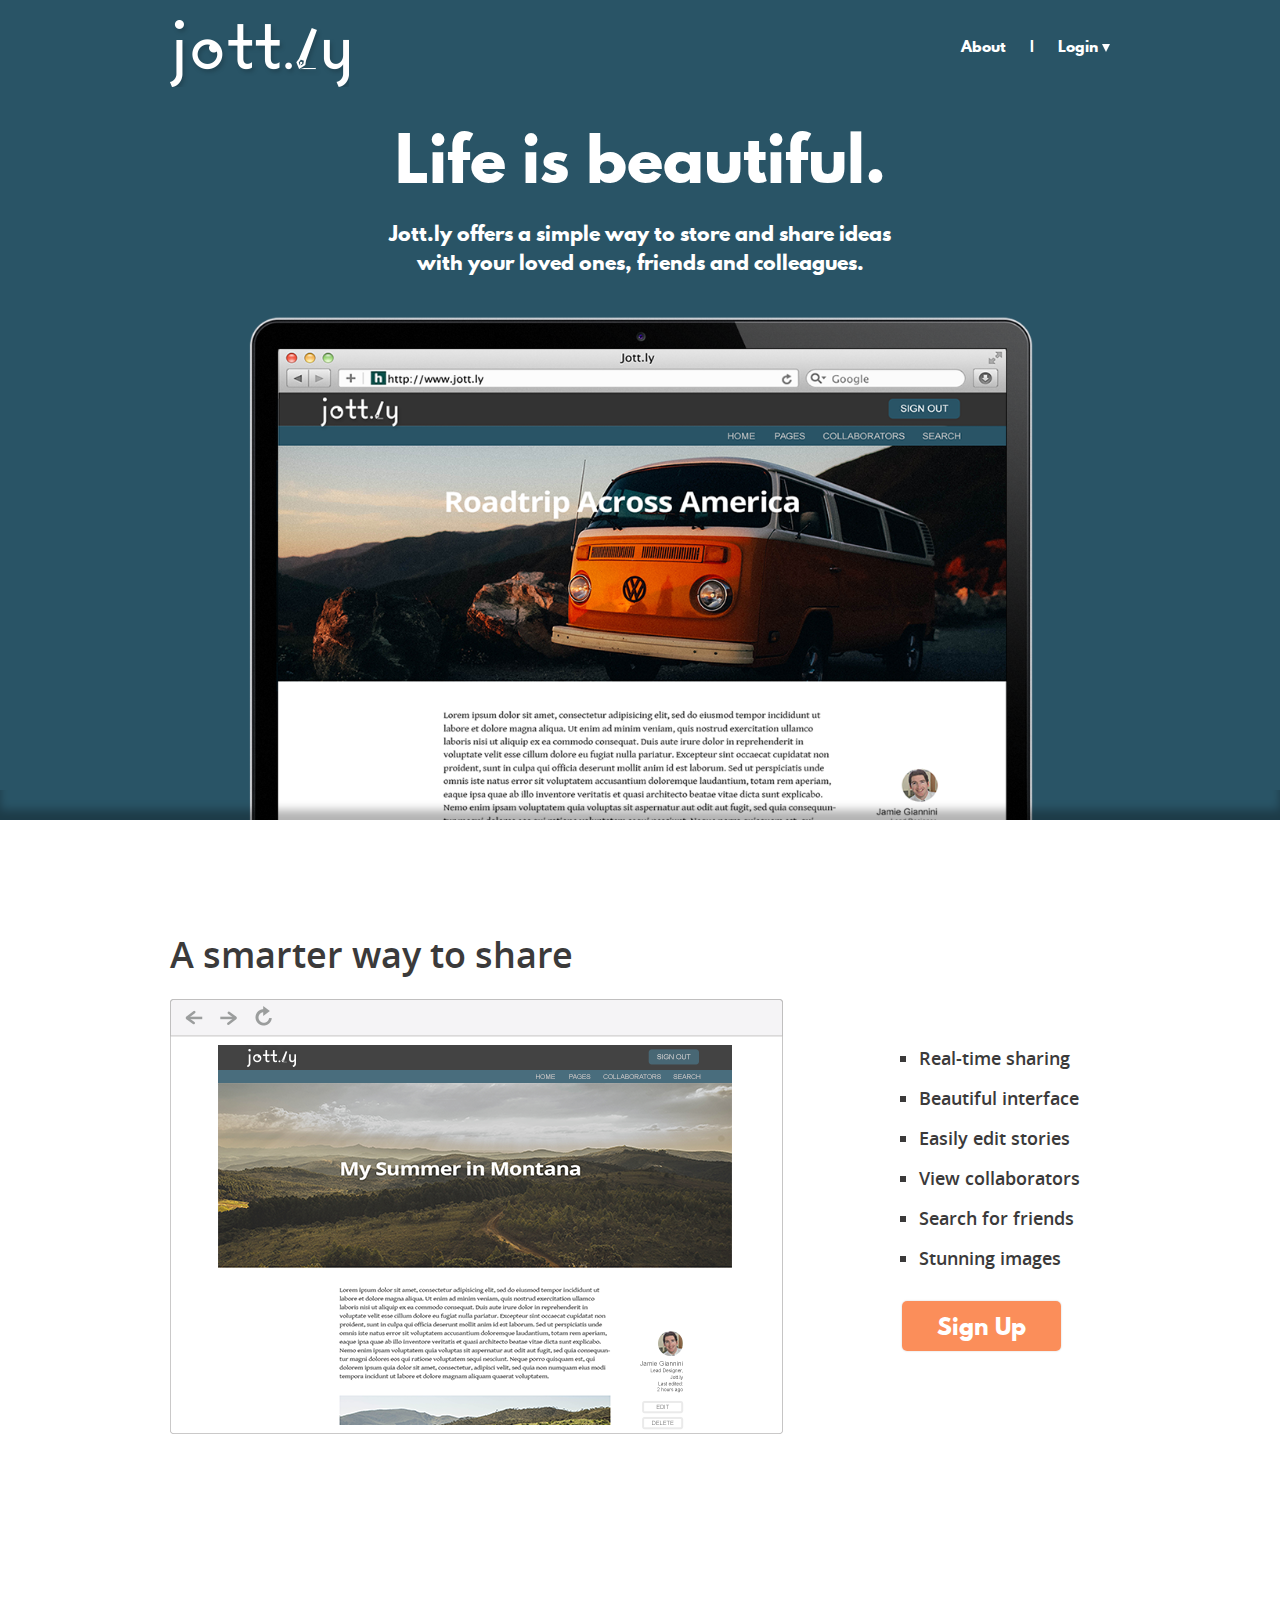
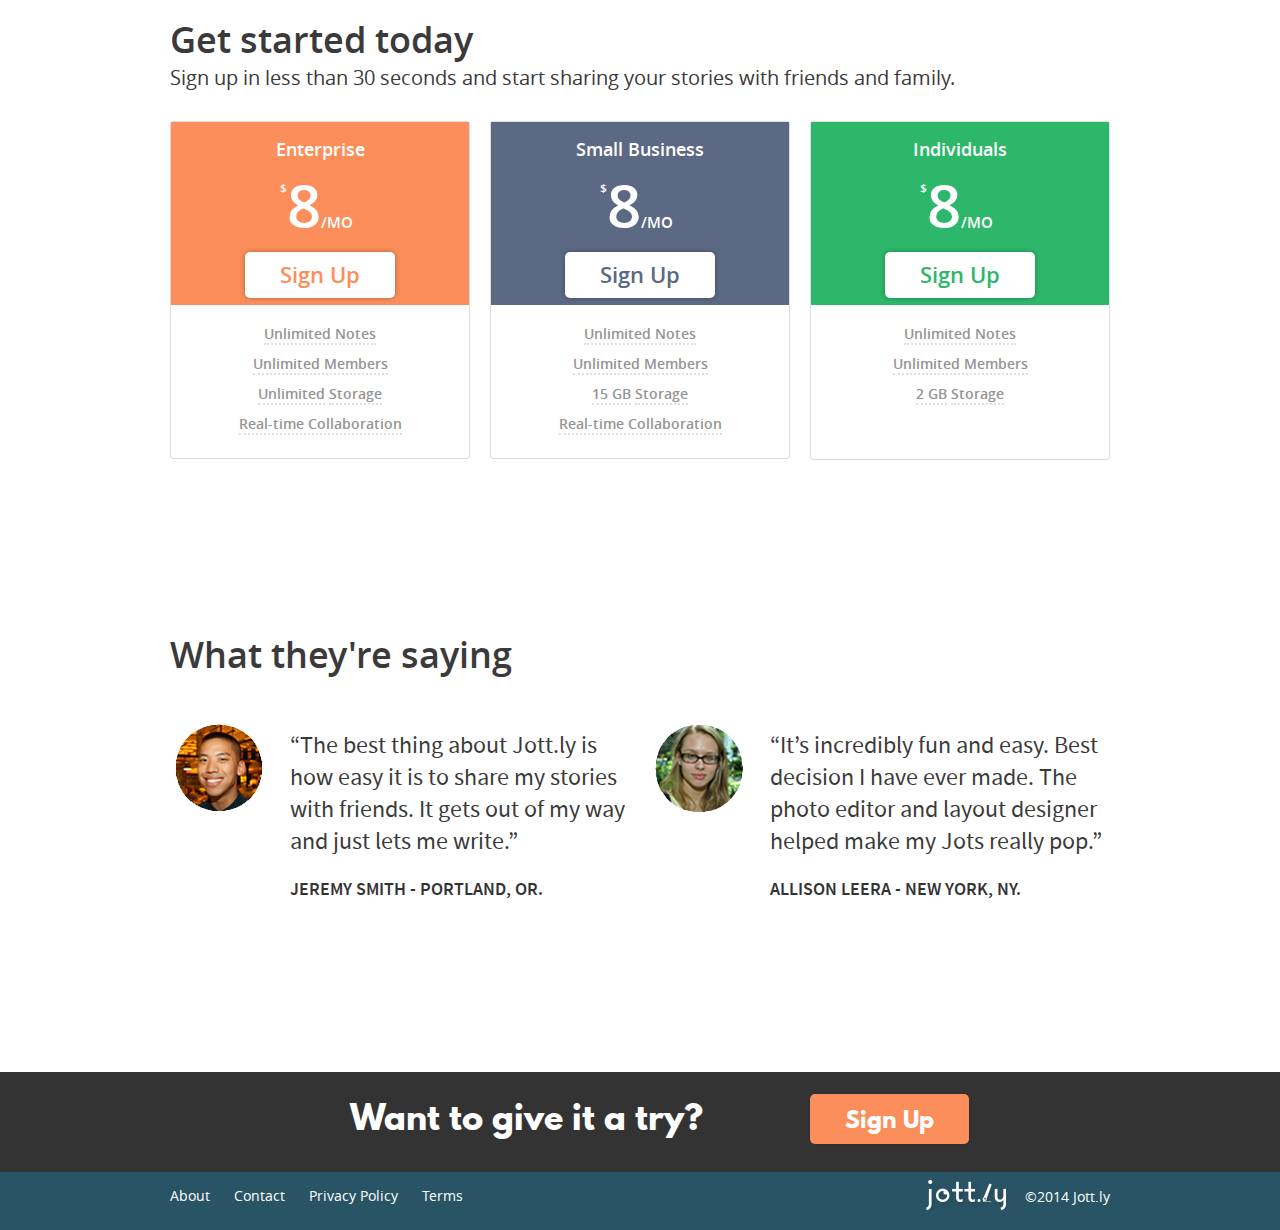
<file: index.html>
<!DOCTYPE html>
<!--[if lt IE 7 ]><html class="ie ie6" lang="en"> <![endif]-->
<!--[if IE 7 ]><html class="ie ie7" lang="en"> <![endif]-->
<!--[if IE 8 ]><html class="ie ie8" lang="en"> <![endif]-->
<!--[if (gte IE 9)|!(IE)]><!--><html lang="en"> <!--<![endif]-->
<head>

	<!-- Basic Page Needs
  ================================================== -->
	<meta charset="utf-8">
	<title>Jott.ly</title>
	<meta name="description" content="">
	<meta name="author" content="">

	<!-- Mobile Specific Metas
  ================================================== -->
	<meta name="viewport" content="width=device-width, initial-scale=1, maximum-scale=1">

	<!-- CSS
  ================================================== -->
	<link rel="stylesheet" href="stylesheets/base.css">
	<link rel="stylesheet" href="stylesheets/skeleton.css">
	<link rel="stylesheet" href="stylesheets/style.css">
	<link rel="stylesheet" href="stylesheets/layout.css">
	<link rel="stylesheet" href="stylesheets/fonts.css">


	<!--[if lt IE 9]>
		<script src="http://html5shim.googlecode.com/svn/trnk/html5.js"></script>
	<![endif]-->


	<!-- Favicons
	================================================== -->
	<link rel="shortcut icon" href="images/jottly-logo.png">
	<link rel="apple-touch-icon" href="images/apple-touch-icon.png">
	<link rel="apple-touch-icon" sizes="72x72" href="images/apple-touch-icon-72x72.png">
	<link rel="apple-touch-icon" sizes="114x114" href="images/apple-touch-icon-114x114.png">

	<script src="https://ajax.googleapis.com/ajax/libs/jquery/2.1.3/jquery.min.js"></script>

</head>
<body>
	<header role="navigation" aria-label="main-navigation">
		<div class="container header-container">
			<nav class="row main-nav">
		 		<div class="left-nav-content eight columns">
		 			<a href="/" class="logo">
		 				<img src="images/jottly-logo.png" alt="Jottly navigation image">
		 			</a>
		 		</div>
		 		<div class="right-nav-content eight columns">
		 			<ul class="navbar-links">
          	<li><a href="#">About</a></li>
          	<li class="nav-sep">|</li>
          	<li><a href="#" class="drop-down-trigger">Login
          		<img src="images/dropdown-arrow.png" alt="Login dropdown arrow" class="drop-down-arrow">
          	</a></li>
        	</ul>
		 		</div>
		 		<div class="drop-down-menu">
		 			<form>
		 				<label>Email Address</label>
		 				<input type="email" class="sign-in-input">
		 				<label>Password</label>
		 				<input type="password" class="sign-in-input">
		 			</form>
		 		</div>
		  </nav>
		  <div class="row header-text">
		  	<h1>Life is beautiful.</h1>
		    <h2>Jott.ly offers a simple way to store and share ideas<br>with your loved ones, friends and colleagues.
		    </h2>
		  </div>
		  <div class="row">
		  	<div id="header-image">
		    	<img src="images/header-macbook.png" class="max-width-image" alt="Jottly user interface image">
		  	</div>
		  </div>
		</div>
		<span class="header-shadow"></span>
	</header>
	<section class="feature-section-container container" role="region" aria-labelledby="jottly-features">
		<div class="row">
			<h1 class="sixteen columns feature-section-header" id="jottly-features">A smarter way to share
			</h1>
		</div>
		<div class="row">
			<div class="eleven columns">
				<img class="scale-with-grid" src="images/features-image.png" alt="jottly user interface">
			</div>
			<div class="five columns featured">
				<ul class="feature-list">
					<li>Real-time sharing</li>
					<li>Beautiful interface</li>
					<li>Easily edit stories</li>
					<li>View collaborators</li>
					<li>Search for friends</li>
					<li>Stunning images</li>
				</ul>
			</div>
			<div class="sign_up_button">
				<a href="#" class="button_signup color-orange">Sign Up</a>
			</div>
		</div>
	</section>

	<section class="pricing-section-container container">
		<div class="row">
			<h1 class="sixteen columns pricing-section-header">Get started today
			</h1>
			<h2 class="sixteen columns pricing-section-subheader">Sign up in less than 30 seconds and start sharing your stories with friends and family.
			</h2>
		</div>
		<div class="row">
			<div class="one-third column">
				<div class="price-box-container">
					<div class="price-box-header orange">
						<h4 class="price-type">Enterprise</h4>
						<h1 class="price">8</h1>
						<a href="#" class="white-button button-color-orange">Sign Up</a>
					</div>
					<div class="price-box-content">
						<ul>
							<li><span>Unlimited Notes</span></li>
							<li><span>Unlimited Members</span></li>
							<li><strong><span>Unlimited</span></strong> <span>Storage</span></li>
							<li><span>Real-time Collaboration</span></li>
						</ul>
					</div>
				</div>
			</div>
			<div class="one-third column">
				<div class="price-box-container">
					<div class="price-box-header blue">
						<h4 class="price-type">Small Business</h4>
						<h1 class="price">8</h1>
						<a href="#" class="white-button button-color-blue">Sign Up</a>
					</div>
					<div class="price-box-content">
						<ul>
							<li><span>Unlimited Notes</span></li>
							<li><span>Unlimited Members</span></li>
							<li><strong><span>15 GB</span></strong> <span> Storage</span></li>
							<li><span>Real-time Collaboration</span></li>
						</ul>
					</div>
				</div>
			</div>
			<div class="one-third column">
				<div class="price-box-container">
					<div class="price-box-header green">
						<h4 class="price-type">Individuals</h4>
						<h1 class="price">8</h1>
						<a href="#" class="white-button button-color-green">Sign Up</a>
					</div>
					<div class="price-box-content">
						<ul>
								<li><span>Unlimited Notes</span></li>
							<li><span>Unlimited Members</span></li>
							<li><strong><span>2 GB</span></strong> <span> Storage</span></li>
							<br>
						</ul>
					</div>
				</div>
			</div>
		</div>
	</section>

	<section class="testimonials-section-container container">
		<div class="row">
			<h1 class="sixteen columns testimonials-section-header">
				What they're saying
			</h1>
		</div>
			<div class="row">
			<div class="two columns Jeremy-pic">
				<img src="images/Jeremy_pic.png" alt="image of Jottly user named Jeremy">
			</div>
			<div class="six columns user-text">
				<p>“The best thing about Jott.ly 
				is how easy it is to share my stories
				with friends. It gets out of my way
				and just lets me write.”
				</p>
				<p class="name_city"><strong>JEREMY SMITH - PORTLAND, OR.</strong>
				</p>
			</div>
			<div class="two columns Allison-pic">
				<img src="images/Allison_pic.png" alt="image of Jottly user named Allison">
			</div>
			<div class="six columns user-text">
				<p>“It’s incredibly fun and easy. Best
				decision I have ever made. The
				photo editor and layout designer
				helped make my Jots really pop.”  
				</p>
				<p class ="name_city"><strong>ALLISON LEERA - NEW YORK, NY.</strong>
				</p>
			</div>
		</div>
	</section>

	<script src="app.js"></script>
	<footer class="site-footer">
		<div class="upper-footer-container">
			<div class="container">
				<div class="row">
					<p class="seven columns offset-by-three footer_text">Want to give it a try?</p>
					<div class="footer_button">
					<a href="#" onclick="clicked(this)" onmouseover="hoverOver(this)" onmouseout="unHover(this)"class="button_signup color-orange">Sign Up</a>
					</div>
				</div>
			</div>
		</div>
		<div class="lower-footer-container">
			<div class="container">
				<div class="row">
					<ul class="eleven columns bottom-footer-nav">
						<li><a href="#">About</a></li>
						<li><a href="#">Contact</a></li>
						<li><a href="#">Privacy Policy</a></li>
						<li><a href="#">Terms</a></li>
					</ul>
					<ul class="five columns bottom-footer-nav-img">
						<li><img class="scale-with-grid"src="images/jottly-logo-small.png" alt="Jottly logo footer"></li> 
						<li class="copyright">&copy;2014 Jott.ly</li>
					</ul>
				</div>
			</div>
		</div>
	</footer>


	<script>
	$(function(){
		$('.drop-down-trigger').on('click', function(){
			$(this).parents('.right-nav-content').siblings('.drop-down-menu').toggleClass('active');

			$(this).children('.drop-down-arrow').toggleClass('active');
		});
	})
	</script>

</body>
</html>
<!--
<script src="app.js"></script>
<div class="button"
onclick="clicked(this)"
onmouseover="hoverOver(this)"
onmouseout="unHover(this)">Click On Me</div>
-->
</file>
<file: stylesheets/base.css>
/*
* Skeleton V1.2
* Copyright 2011, Dave Gamache
* www.getskeleton.com
* Free to use under the MIT license.
* http://www.opensource.org/licenses/mit-license.php
* 6/20/2012
*/


/* Table of Content
==================================================
	#Reset & Basics
	#Basic Styles
	#Site Styles
	#Typography
	#Links
	#Lists
	#Images
	#Buttons
	#Forms
	#Misc */


/* #Reset & Basics (Inspired by E. Meyers)
================================================== */
	html, body, div, span, applet, object, iframe, h1, h2, h3, h4, h5, h6, p, blockquote, pre, a, abbr, acronym, address, big, cite, code, del, dfn, em, img, ins, kbd, q, s, samp, small, strike, strong, sub, sup, tt, var, b, u, i, center, dl, dt, dd, ol, ul, li, fieldset, form, label, legend, table, caption, tbody, tfoot, thead, tr, th, td, article, aside, canvas, details, embed, figure, figcaption, footer, header, hgroup, menu, nav, output, ruby, section, summary, time, mark, audio, video {
		margin: 0;
		padding: 0;
		border: 0;
		font-size: 100%;
		font: inherit;
		vertical-align: baseline; }
	article, aside, details, figcaption, figure, footer, header, hgroup, menu, nav, section {
		display: block; }
	body {
		line-height: 1; }
	ol, ul {
		list-style: none; }
	blockquote, q {
		quotes: none; }
	blockquote:before, blockquote:after,
	q:before, q:after {
		content: '';
		content: none; }
	table {
		border-collapse: collapse;
		border-spacing: 0; }


/* #Basic Styles
================================================== */
	body {
		background: #fff;
		font: 14px/21px "HelveticaNeue", "Helvetica Neue", Helvetica, Arial, sans-serif;
		color: #444;
		-webkit-font-smoothing: antialiased; /* Fix for webkit rendering */
		-webkit-text-size-adjust: 100%;
 }


/* #Typography
================================================== */
	h1, h2, h3, h4, h5, h6 {
		color: #181818;
		font-family: "Georgia", "Times New Roman", serif;
		font-weight: normal; }
	h1 a, h2 a, h3 a, h4 a, h5 a, h6 a { font-weight: inherit; }
	h1 { font-size: 46px; line-height: 50px; margin-bottom: 14px;}
	h2 { font-size: 35px; line-height: 40px; margin-bottom: 10px; }
	h3 { font-size: 28px; line-height: 34px; margin-bottom: 8px; }
	h4 { font-size: 21px; line-height: 30px; margin-bottom: 4px; }
	h5 { font-size: 17px; line-height: 24px; }
	h6 { font-size: 14px; line-height: 21px; }
	.subheader { color: #777; }

	p { margin: 0 0 20px 0; }
	p img { margin: 0; }
	p.lead { font-size: 21px; line-height: 27px; color: #777;  }

	em { font-style: italic; }
	strong { font-weight: bold; color: #333; }
	small { font-size: 80%; }

/*	Blockquotes  */
	blockquote, blockquote p { font-size: 17px; line-height: 24px; color: #777; font-style: italic; }
	blockquote { margin: 0 0 20px; padding: 9px 20px 0 19px; border-left: 1px solid #ddd; }
	blockquote cite { display: block; font-size: 12px; color: #555; }
	blockquote cite:before { content: "\2014 \0020"; }
	blockquote cite a, blockquote cite a:visited, blockquote cite a:visited { color: #555; }

	hr { border: solid #ddd; border-width: 1px 0 0; clear: both; margin: 10px 0 30px; height: 0; }


/* #Links
================================================== */
	a, a:visited { color: #333; text-decoration: underline; outline: 0; }
	a:hover, a:focus { color: #000; }
	p a, p a:visited { line-height: inherit; }


/* #Lists
================================================== */
	ul, ol { margin-bottom: 20px; }
	ul { list-style: none outside; }
	ol { list-style: decimal; }
	ol, ul.square, ul.circle, ul.disc { margin-left: 30px; }
	ul.square { list-style: square outside; }
	ul.circle { list-style: circle outside; }
	ul.disc { list-style: disc outside; }
	ul ul, ul ol,
	ol ol, ol ul { margin: 4px 0 5px 30px; font-size: 90%;  }
	ul ul li, ul ol li,
	ol ol li, ol ul li { margin-bottom: 6px; }
	li { line-height: 18px; margin-bottom: 12px; }
	ul.large li { line-height: 21px; }
	li p { line-height: 21px; }

/* #Images
================================================== */

	img.scale-with-grid {
		max-width: 100%;
		height: auto; }


/* #Buttons
================================================== */

	.button,
	button,
	input[type="submit"],
	input[type="reset"],
	input[type="button"] {
		background: #eee; /* Old browsers */
		background: #eee -moz-linear-gradient(top, rgba(255,255,255,.2) 0%, rgba(0,0,0,.2) 100%); /* FF3.6+ */
		background: #eee -webkit-gradient(linear, left top, left bottom, color-stop(0%,rgba(255,255,255,.2)), color-stop(100%,rgba(0,0,0,.2))); /* Chrome,Safari4+ */
		background: #eee -webkit-linear-gradient(top, rgba(255,255,255,.2) 0%,rgba(0,0,0,.2) 100%); /* Chrome10+,Safari5.1+ */
		background: #eee -o-linear-gradient(top, rgba(255,255,255,.2) 0%,rgba(0,0,0,.2) 100%); /* Opera11.10+ */
		background: #eee -ms-linear-gradient(top, rgba(255,255,255,.2) 0%,rgba(0,0,0,.2) 100%); /* IE10+ */
		background: #eee linear-gradient(top, rgba(255,255,255,.2) 0%,rgba(0,0,0,.2) 100%); /* W3C */
	  border: 1px solid #aaa;
	  border-top: 1px solid #ccc;
	  border-left: 1px solid #ccc;
	  -moz-border-radius: 3px;
	  -webkit-border-radius: 3px;
	  border-radius: 3px;
	  color: #444;
	  display: inline-block;
	  font-size: 11px;
	  font-weight: bold;
	  text-decoration: none;
	  text-shadow: 0 1px rgba(255, 255, 255, .75);
	  cursor: pointer;
	  margin-bottom: 20px;
	  line-height: normal;
	  padding: 8px 10px;
	  font-family: "HelveticaNeue", "Helvetica Neue", Helvetica, Arial, sans-serif; }

	.button:hover,
	button:hover,
	input[type="submit"]:hover,
	input[type="reset"]:hover,
	input[type="button"]:hover {
		color: #222;
		background: #ddd; /* Old browsers */
		background: #ddd -moz-linear-gradient(top, rgba(255,255,255,.3) 0%, rgba(0,0,0,.3) 100%); /* FF3.6+ */
		background: #ddd -webkit-gradient(linear, left top, left bottom, color-stop(0%,rgba(255,255,255,.3)), color-stop(100%,rgba(0,0,0,.3))); /* Chrome,Safari4+ */
		background: #ddd -webkit-linear-gradient(top, rgba(255,255,255,.3) 0%,rgba(0,0,0,.3) 100%); /* Chrome10+,Safari5.1+ */
		background: #ddd -o-linear-gradient(top, rgba(255,255,255,.3) 0%,rgba(0,0,0,.3) 100%); /* Opera11.10+ */
		background: #ddd -ms-linear-gradient(top, rgba(255,255,255,.3) 0%,rgba(0,0,0,.3) 100%); /* IE10+ */
		background: #ddd linear-gradient(top, rgba(255,255,255,.3) 0%,rgba(0,0,0,.3) 100%); /* W3C */
	  border: 1px solid #888;
	  border-top: 1px solid #aaa;
	  border-left: 1px solid #aaa; }

	.button:active,
	button:active,
	input[type="submit"]:active,
	input[type="reset"]:active,
	input[type="button"]:active {
		border: 1px solid #666;
		background: #ccc; /* Old browsers */
		background: #ccc -moz-linear-gradient(top, rgba(255,255,255,.35) 0%, rgba(10,10,10,.4) 100%); /* FF3.6+ */
		background: #ccc -webkit-gradient(linear, left top, left bottom, color-stop(0%,rgba(255,255,255,.35)), color-stop(100%,rgba(10,10,10,.4))); /* Chrome,Safari4+ */
		background: #ccc -webkit-linear-gradient(top, rgba(255,255,255,.35) 0%,rgba(10,10,10,.4) 100%); /* Chrome10+,Safari5.1+ */
		background: #ccc -o-linear-gradient(top, rgba(255,255,255,.35) 0%,rgba(10,10,10,.4) 100%); /* Opera11.10+ */
		background: #ccc -ms-linear-gradient(top, rgba(255,255,255,.35) 0%,rgba(10,10,10,.4) 100%); /* IE10+ */
		background: #ccc linear-gradient(top, rgba(255,255,255,.35) 0%,rgba(10,10,10,.4) 100%); /* W3C */ }

	.button.full-width,
	button.full-width,
	input[type="submit"].full-width,
	input[type="reset"].full-width,
	input[type="button"].full-width {
		width: 100%;
		padding-left: 0 !important;
		padding-right: 0 !important;
		text-align: center; }

	/* Fix for odd Mozilla border & padding issues */
	button::-moz-focus-inner,
	input::-moz-focus-inner {
    border: 0;
    padding: 0;
	}


/* #Forms
================================================== */

	form {
		margin-bottom: 20px; }
	fieldset {
		margin-bottom: 20px; }
	input[type="text"],
	input[type="password"],
	input[type="email"],
	textarea,
	select {
		border: 1px solid #ccc;
		padding: 6px 4px;
		outline: none;
		-moz-border-radius: 2px;
		-webkit-border-radius: 2px;
		border-radius: 2px;
		font: 13px "HelveticaNeue", "Helvetica Neue", Helvetica, Arial, sans-serif;
		color: #777;
		margin: 0;
		width: 210px;
		max-width: 100%;
		display: block;
		margin-bottom: 20px;
		background: #fff; }
	select {
		padding: 0; }
	input[type="text"]:focus,
	input[type="password"]:focus,
	input[type="email"]:focus,
	textarea:focus {
		border: 1px solid #aaa;
 		color: #444;
 		-moz-box-shadow: 0 0 3px rgba(0,0,0,.2);
		-webkit-box-shadow: 0 0 3px rgba(0,0,0,.2);
		box-shadow:  0 0 3px rgba(0,0,0,.2); }
	textarea {
		min-height: 60px; }
	label,
	legend {
		display: block;
		font-weight: bold;
		font-size: 13px;  }
	select {
		width: 220px; }
	input[type="checkbox"] {
		display: inline; }
	label span,
	legend span {
		font-weight: normal;
		font-size: 13px;
		color: #444; }

/* #Misc
================================================== */
	.remove-bottom { margin-bottom: 0 !important; }
	.half-bottom { margin-bottom: 10px !important; }
	.add-bottom { margin-bottom: 20px !important; }
</file>
<file: stylesheets/skeleton.css>
/*
* Skeleton V1.2
* Copyright 2011, Dave Gamache
* www.getskeleton.com
* Free to use under the MIT license.
* http://www.opensource.org/licenses/mit-license.php
* 6/20/2012
*/


/* Table of Contents
==================================================
    #Base 960 Grid
    #Tablet (Portrait)
    #Mobile (Portrait)
    #Mobile (Landscape)
    #Clearing */



/* #Base 960 Grid
================================================== */

    .container                                  { position: relative; width: 960px; margin: 0 auto; padding: 0; }
    .container .column,
    .container .columns                         { float: left; display: inline; margin-left: 10px; margin-right: 10px; }
    .row                                        { margin-bottom: 20px; }

    /* Nested Column Classes */
    .column.alpha, .columns.alpha               { margin-left: 0; }
    .column.omega, .columns.omega               { margin-right: 0; }

    /* Base Grid */
    .container .one.column,
    .container .one.columns                     { width: 40px;  }
    .container .two.columns                     { width: 100px; }
    .container .three.columns                   { width: 160px; }
    .container .four.columns                    { width: 220px; }
    .container .five.columns                    { width: 280px; }
    .container .six.columns                     { width: 340px; }
    .container .seven.columns                   { width: 400px; }
    .container .eight.columns                   { width: 460px; }
    .container .nine.columns                    { width: 520px; }
    .container .ten.columns                     { width: 580px; }
    .container .eleven.columns                  { width: 640px; }
    .container .twelve.columns                  { width: 700px; }
    .container .thirteen.columns                { width: 760px; }
    .container .fourteen.columns                { width: 820px; }
    .container .fifteen.columns                 { width: 880px; }
    .container .sixteen.columns                 { width: 940px; }

    .container .one-third.column                { width: 300px; }
    .container .two-thirds.column               { width: 620px; }

    /* Offsets */
    .container .offset-by-one                   { padding-left: 60px;  }
    .container .offset-by-two                   { padding-left: 120px; }
    .container .offset-by-three                 { padding-left: 180px; }
    .container .offset-by-four                  { padding-left: 240px; }
    .container .offset-by-five                  { padding-left: 300px; }
    .container .offset-by-six                   { padding-left: 360px; }
    .container .offset-by-seven                 { padding-left: 420px; }
    .container .offset-by-eight                 { padding-left: 480px; }
    .container .offset-by-nine                  { padding-left: 540px; }
    .container .offset-by-ten                   { padding-left: 600px; }
    .container .offset-by-eleven                { padding-left: 660px; }
    .container .offset-by-twelve                { padding-left: 720px; }
    .container .offset-by-thirteen              { padding-left: 780px; }
    .container .offset-by-fourteen              { padding-left: 840px; }
    .container .offset-by-fifteen               { padding-left: 900px; }



/* #Tablet (Portrait)
================================================== */

    /* Note: Design for a width of 768px */

    @media only screen and (min-width: 768px) and (max-width: 959px) {
        .container                                  { width: 768px; }
        .container .column,
        .container .columns                         { margin-left: 10px; margin-right: 10px;  }
        .column.alpha, .columns.alpha               { margin-left: 0; margin-right: 10px; }
        .column.omega, .columns.omega               { margin-right: 0; margin-left: 10px; }
        .alpha.omega                                { margin-left: 0; margin-right: 0; }

        .container .one.column,
        .container .one.columns                     { width: 28px; }
        .container .two.columns                     { width: 76px; }
        .container .three.columns                   { width: 124px; }
        .container .four.columns                    { width: 172px; }
        .container .five.columns                    { width: 220px; }
        .container .six.columns                     { width: 268px; }
        .container .seven.columns                   { width: 316px; }
        .container .eight.columns                   { width: 364px; }
        .container .nine.columns                    { width: 412px; }
        .container .ten.columns                     { width: 460px; }
        .container .eleven.columns                  { width: 508px; }
        .container .twelve.columns                  { width: 556px; }
        .container .thirteen.columns                { width: 604px; }
        .container .fourteen.columns                { width: 652px; }
        .container .fifteen.columns                 { width: 700px; }
        .container .sixteen.columns                 { width: 748px; }

        .container .one-third.column                { width: 236px; }
        .container .two-thirds.column               { width: 492px; }

        /* Offsets */
        .container .offset-by-one                   { padding-left: 48px; }
        .container .offset-by-two                   { padding-left: 96px; }
        .container .offset-by-three                 { padding-left: 144px; }
        .container .offset-by-four                  { padding-left: 192px; }
        .container .offset-by-five                  { padding-left: 240px; }
        .container .offset-by-six                   { padding-left: 288px; }
        .container .offset-by-seven                 { padding-left: 336px; }
        .container .offset-by-eight                 { padding-left: 384px; }
        .container .offset-by-nine                  { padding-left: 432px; }
        .container .offset-by-ten                   { padding-left: 480px; }
        .container .offset-by-eleven                { padding-left: 528px; }
        .container .offset-by-twelve                { padding-left: 576px; }
        .container .offset-by-thirteen              { padding-left: 624px; }
        .container .offset-by-fourteen              { padding-left: 672px; }
        .container .offset-by-fifteen               { padding-left: 720px; }
    }


/*  #Mobile (Portrait)
================================================== */

    /* Note: Design for a width of 320px */

    @media only screen and (max-width: 767px) {
        .container { width: 300px; }
        .container .columns,
        .container .column { margin: 0; }

        .container .one.column,
        .container .one.columns,
        .container .two.columns,
        .container .three.columns,
        .container .four.columns,
        .container .five.columns,
        .container .six.columns,
        .container .seven.columns,
        .container .eight.columns,
        .container .nine.columns,
        .container .ten.columns,
        .container .eleven.columns,
        .container .twelve.columns,
        .container .thirteen.columns,
        .container .fourteen.columns,
        .container .fifteen.columns,
        .container .sixteen.columns,
        .container .one-third.column,
        .container .two-thirds.column  { width: 300px; }

        /* Offsets */
        .container .offset-by-one,
        .container .offset-by-two,
        .container .offset-by-three,
        .container .offset-by-four,
        .container .offset-by-five,
        .container .offset-by-six,
        .container .offset-by-seven,
        .container .offset-by-eight,
        .container .offset-by-nine,
        .container .offset-by-ten,
        .container .offset-by-eleven,
        .container .offset-by-twelve,
        .container .offset-by-thirteen,
        .container .offset-by-fourteen,
        .container .offset-by-fifteen { padding-left: 0; }

    }


/* #Mobile (Landscape)
================================================== */

    /* Note: Design for a width of 480px */

    @media only screen and (min-width: 480px) and (max-width: 767px) {
        .container { width: 420px; }
        .container .columns,
        .container .column { margin: 0; }

        .container .one.column,
        .container .one.columns,
        .container .two.columns,
        .container .three.columns,
        .container .four.columns,
        .container .five.columns,
        .container .six.columns,
        .container .seven.columns,
        .container .eight.columns,
        .container .nine.columns,
        .container .ten.columns,
        .container .eleven.columns,
        .container .twelve.columns,
        .container .thirteen.columns,
        .container .fourteen.columns,
        .container .fifteen.columns,
        .container .sixteen.columns,
        .container .one-third.column,
        .container .two-thirds.column { width: 420px; }
    }


/* #Clearing
================================================== */

    /* Self Clearing Goodness */
    .container:after { content: "\0020"; display: block; height: 0; clear: both; visibility: hidden; }

    /* Use clearfix class on parent to clear nested columns,
    or wrap each row of columns in a <div class="row"> */
    .clearfix:before,
    .clearfix:after,
    .row:before,
    .row:after {
      content: '\0020';
      display: block;
      overflow: hidden;
      visibility: hidden;
      width: 0;
      height: 0; }
    .row:after,
    .clearfix:after {
      clear: both; }
    .row,
    .clearfix {
      zoom: 1; }

    /* You can also use a <br class="clear" /> to clear columns */
    .clear {
      clear: both;
      display: block;
      overflow: hidden;
      visibility: hidden;
      width: 0;
      height: 0;
    }
</file>
<file: stylesheets/style.css>
/* Jottly Styles
    
  Purpose: 
  Author:  Jamie
  Version: 1.0.0

  View Colors:
    Dark-Grey:       #333333;
    Light-Grey:      #959595;
    Background-blue: #295466;
    White:           #ffffff;
    Medium-Grey:     #3b3a3a;
    Footer-Blue:     #333333;
    

  Fonts:
    font-family: 'source_sans_prosemibold', 'open_sansregular','league_spartanregular','open_sanssemibold','source_sans_proregular', Helvetica, sans-serif;

  Index:
    1. Global
    2. Header
    3. Feature Section
    4. Price Section
    5. Testimonial Section
    6. Footer Section
*/

/*----------------------------------------------------
1. Global 
----------------------------------------------------*/

html, body{
  color: #333333;
  font-family: 'open_sansregular';
  line-height: normal;
}

h1, h2, h3, h4, h5, h6{
  font-family:'source_sans_prosemibold' Helvetica, Arial, sans-serif;
  line-height: normal;
}

h1{ font-size: 60px; }
h2{ font-size: 42px; }
h3{ font-size: 34px; }
h4{ font-size: 28px; }
h5{ font-size: 18px; }
h6{ font-size: 12px; }

a{
  color: #959595;
  text-decoration: none;
}

a:hover{
  opacity: 0.7;
}


.max-width-image{
  width: 100%;
}

/*--------------------------------------------------
2. Header 
----------------------------------------------------*/

header {
  background-color: #295466;
  height: 780px;
  overflow: hidden;
  padding: 20px 0;
  position: relative;
  font-family:'league_spartanregular';
}

@media only screen and (max-width: 479px) {
  header{
    height: 665px;
  }
}

@media only screen and (min-width: 480px) and (max-width: 959px) {  
  header{
    height: 600px;
  }
}


.header-shadow{
  bottom: 0;
  -webkit-box-shadow: inset 0 -10px 10px rgba(0, 0, 0, 0.3); 
  -moz-box-shadow:    inset 0 -10px 10px rgba(0, 0, 0, 0.3); 
  -o-box-shadow:      inset 0 -10px 10px rgba(0, 0, 0, 0.3); 
  box-shadow:         inset 0 -10px 10px rgba(0, 0, 0, 0.3);  
  display: block;
  height: 30px;
  position: absolute;
  width: 100%;
}

.main-nav{
  position: relative;
}

.main-nav .navbar-links{
  float: right;
  margin-top: 15px;
}

@media only screen and (max-width: 479px) {
  .main-nav .navbar-links{
    float: none;
    text-align: center;
  }
}

.main-nav .navbar-links li{
  display: inline;
  margin-right: 20px;
  color:#ffffff;
}

@media only screen and (max-width: 479px) {
  .main-nav .navbar-links li{
    display: block;
    text-align: center;
    margin-right: 0px;
  }
}

.main-nav .navbar-links li a{
  color: #ffffff;
}

.main-nav .navbar-links li:last-child{
  margin-right: 0;
}

.header-text{
  text-align: center;
}

.header-text h1 {
  font-family:'league_spartanregular';
  color: #ffffff;
  /*cursor: pointer;*/
}

header h2 {
  color:#ffffff;
  font-family:'league_spartanregular', Helvetica, Arial, sans-serif;
  font-size: 19px;
  margin-bottom: 20px;
  line-height:29px;
}


/*--------------------------------------------------
3. Feature Section 
----------------------------------------------------*/
.feature-section-header {
  margin-top: 110px;
  font-family:'open_sanssemibold',Helvetica, Arial, sans-serif;
  color:#3b3a3a;
  font-size: 36px;
  margin-bottom: 0px;
}

.feature-list {
  list-style-type: square;
  float:right;
  margin-right:30px;
  padding-top: 50px;
  font-family:'open_sanssemibold',Helvetica, Arial, sans-serif;
  font-size: 18px;
  color:#3b3a3a;
}
.feature-list li {
  margin-bottom: 22px;
}

.sign_up_button {
  
  float:right;
  margin-right: 59px;
}
.button_signup.color-orange {
  background-color: #fb8e5a;
  border-radius: 5px;
  -webkit-box-shadow: 0 0 2px rgba(0,0,0,0.2);
  -moz-box-shadow: 0 0 2px rgba(0,0,0,0.2);
  -o-box-shadow: 0 0 2px rgba(0,0,0,0.2);
  box-shadow: 0 0 2px rgba(0,0,0,0.2);
  font-family: 'league_spartanregular', Helvetica, sans-serif;
  font-size: 22px;
  padding: 8px 35px;
  color:#ffffff;
}
 

  .button_signup:hover{
  opacity: 0.9;
}

/*----------------------------------------------------
4. Pricing Section 
----------------------------------------------------*/

.pricing-section-header{
  font-family:'open_sanssemibold',Helvetica, Arial, sans-serif;
  color:#3b3a3a;
  font-size: 36px;
  margin-bottom: 0px;
  margin-top:157px;
}

.pricing-section-subheader{
   font-family:'open_sansregular',Helvetica, Arial, sans-serif;
  color:#3b3a3a;
  font-size: 20px;
  margin-top:0px;
  float:left;
}

.price-box-container{
  border: 1px solid #DDDDDD;
  border-radius: 3px;
}

.price-box-header{
  text-align: center;
  padding: 15px;
}

.price-box-header.orange{
  background-color: #fb8e5a;
}

.price-box-header.blue{
  background-color: #5c6984;
}

.price-box-header.green{
  background-color: #2cb76b;
}

.price-type{
  color: #FFFFFF;
  font-family: 'open_sanssemibold', Helvetica, sans-serif;
  font-size: 18px;
}

.price{
  color: #FFFFFF;
  font-family: 'open_sanssemibold', Helvetica, sans-serif;
  position: relative;
}

.price:before{
  content: "$";
  color: #FFFFFF;
  font-size: 12px;
  left: 35%;
  position: absolute;
  top: 15px;
}

.price:after{
  content: "/MO";
  color: #FFFFFF;
  font-size: 15px;
}

.white-button{
  background-color: #FFFFFF;
  border-radius: 5px;
  -webkit-box-shadow: 0 0 5px rgba(0,0,0,0.3);
  -moz-box-shadow: 0 0 5px rgba(0,0,0,0.3);
  -o-box-shadow: 0 0 5px rgba(0,0,0,0.3);
  box-shadow: 0 0 5px rgba(0,0,0,0.3);
  font-family: 'open_sanssemibold', Helvetica, sans-serif;
  font-size: 22px;
  padding: 8px 35px;
  text-align: center;
}

.white-button.button-color-orange{
  color: #fb8e5a;
}

.white-button.button-color-blue{
  color: #5c6984;
}

.white-button.button-color-green{
  color: #2cb76b;
}

.price-box-content{
  padding-top: 20px;
  padding-bottom: 5px;
  text-align: center;
  font-family:'open_sanssemibold',Helvetica, Arial, sans-serif;
  color:#949494;
}

.price-box-content ul li span{
  border-bottom: 2px dotted rgba(148,148,148,0.3);
  color:#949494;
}

.price-box-content li:last-child{
  padding-bottom: 0px;
  margin-bottom: 0;
} 



/*----------------------------------------------------
5. Testimonial Section 
----------------------------------------------------*/

.testimonials-section-header{
   font-family:'open_sanssemibold',Helvetica, Arial, sans-serif;
  color:#3b3a3a;
  font-size: 36px;
  margin-bottom: 0px;
  margin-top:150px;
  float:left;
}

.testimonials-section-container{
  margin-bottom: 130px;
}

.Jeremy-pic{
  padding-top: 20px;
}

.user-text{
  font-family:'source_sans_proregular',Helvetica, Arial, sans-serif;
  color:#3b3a3a;
  font-size: 24px;
  margin-top: 31px;
}
.name_city{
  font-family:'source_sans_prosemibold',Helvetica, Arial, sans-serif;
  color:#3b3a3a;
  font-size: 18px;
}

.Allison-pic{
  padding-top:20px;
}

/*----------------------------------------------------
6. Footer Section 
----------------------------------------------------*/

.upper-footer-container .row, .lower-footer-container .row{
  margin-bottom: 0;
}

.upper-footer-container{
  background-color: #333333;

}

.lower-footer-container{
  margin-top: 0px;
  background-color: #295466;
}

.bottom-footer-nav{
  padding-bottom: 25px;
  font-family:'open_sansregular',Helvetica, Arial, sans-serif;
  color:#ffffff;
  margin-bottom: 0px;
  padding-top: 14px;
}

.bottom-footer-nav li{
  display:inline;
  margin-right: 20px;
  color:#ffffff;
}

.bottom-footer-nav li a{
  color:#ffffff;
}



.footer_text{
  padding-top: 20px;
  padding-bottom: 10px;
  padding-right: 50px;
     font-family:'league_spartanregular',Helvetica, Arial, sans-serif;
  color:#ffffff;
  font-size: 32px;
}

.footer_button{
  margin-top: 30px;
  border-style: solid;
  border-color: #ffffff;
}

.bottom-footer-nav-img li{
  display: inline;
}

.bottom-footer-nav-img img {
  position: relative;
  top:8px;
  left:96px;
}

.bottom-footer-nav-img li:last-child {
  color:#ffffff;
  margin-right: 0px;
  text-align: right;
  padding-left: 111px;
}


.button {
  font-family:sans-serif;
}


/* Drop Down Menu */

.drop-down-menu{
  background-color: #FFFFFF;
  clear: both;
  display: none;
  padding: 20px 20px 10px;
  position: absolute;
  right: 10px;
  top: 40px;
  width: 200px;
}

.drop-down-menu.active{
  display: block;
}

.drop-down-arrow.active{
  transform: rotate(180deg);
}
</file>
<file: stylesheets/layout.css>
/*
* Skeleton V1.2
* Copyright 2011, Dave Gamache
* www.getskeleton.com
* Free to use under the MIT license.
* http://www.opensource.org/licenses/mit-license.php
* 6/20/2012
*/

/* Table of Content
==================================================
	#Site Styles
	#Page Styles
	#Media Queries
	#Font-Face */

/* #Site Styles
================================================== */

/* #Page Styles
================================================== */

/* #Media Queries
================================================== */

	/* Smaller than standard 960 (devices and browsers) */
	@media only screen and (max-width: 959px) {}

	/* Tablet Portrait size to standard 960 (devices and browsers) */
	@media only screen and (min-width: 768px) and (max-width: 959px) {}

	/* All Mobile Sizes (devices and browser) */
	@media only screen and (max-width: 767px) {}

	/* Mobile Landscape Size to Tablet Portrait (devices and browsers) */
	@media only screen and (min-width: 480px) and (max-width: 767px) {

.logo{
    display:block;
    text-align: center;
}

/*.main-nav .navbar-links{
  float: none;
}*/

.nav-sep{
    visibility: hidden;
}

.navbar-links{
text-align: center;
padding-right: 134px;

}

.header-text br{
    display:none;
}

.feature-section-header{
    padding-top: 25px;
}

.price-box-content{
    border-bottom: 30px;
}

.featured li{
    padding-right:70px;
}

.sign_up_button{
    padding-right: 65px;
    margin-bottom: 35px;
}

.site-footer{
    text-align:center;
}

.upper-footer-container{
  padding-bottom: 20px;
}

.footer_button{
  padding-top: 20px;
}
    

.scale-with-grid{
    padding-right: 75px;
    text-align: center;
}

.bottom-footer-nav-img img{
    left:35px;
}

.bottom-footer-nav-img li:last-child{
    padding-left:0px;
    padding-right:29px;
}


    }

	/* Mobile Portrait Size to Mobile Landscape Size (devices and browsers) */
	@media only screen and (max-width: 479px) {

.logo{
    display:block;
    text-align: center;
}

/*.main-nav .navbar-links{
  float: none;
}*/


.main-nav .navbar-links li{
  display: block;
  text-align: center;
  margin-right: 0px;
}

.nav-sep{
    visibility: hidden;
}

.feature-section-header{
    padding-top: 25px;
}

.price-box-content{
    border-bottom: 30px;
}

.site-footer{
    text-align:center;
}

.upper-footer-container{
  padding-bottom: 20px;
}


.footer_button{
  padding-top: 20px;
}

.bottom-footer-nav{
    padding-bottom: 0px;
}


.bottom-footer-nav-img img{
    left:10px;
}

.bottom-footer-nav-img li:last-child{
    padding-left:30px;
   
}
    }


/* #Font-Face
================================================== */
/* 	This is the proper syntax for an @font-face file
		Just create a "fonts" folder at the root,
		copy your FontName into code below and remove
		comment brackets */

@font-face {
	    font-family: 'source_sans_prosemibold';
	    src: url('../fonts/source_sans_prosemibold.eot');
	    src: url('../fonts/source_sans_prosemibold.eot?iefix') format('eot'),
	         url('../fonts/source_sans_prosemibold.woff') format('woff'),
	         url('../fonts/source_sans_prosemibold.ttf') format('truetype'),
	         url('../fonts/source_sans_prosemibold.svg#webfontZam02nTh') format('svg');
	    font-weight: normal;
	    font-style: normal; 
	  				}

@font-face {
    font-family: 'open_sansregular';
    src: url('../fonts/opensans-regular-webfont.eot');
    src: url('../fonts/opensans-regular-webfont.eot?#iefix') format('embedded-opentype'),
         url('../fonts/opensans-regular-webfont.woff2') format('woff2'),
         url('../fonts/opensans-regular-webfont.woff') format('woff'),
         url('../fonts/opensans-regular-webfont.ttf') format('truetype'),
         url('../fonts/opensans-regular-webfont.svg#open_sansregular') format('svg');
    font-weight: normal;
    font-style: normal;

}

@font-face {
    font-family: 'league_spartanregular';
    src: url('../fonts/leaguespartan-bold-webfont.eot');
    src: url('../fonts/leaguespartan-bold-webfont.eot?#iefix') format('embedded-opentype'),
         url('../fonts/leaguespartan-bold-webfont.woff2') format('woff2'),
         url('../fonts/leaguespartan-bold-webfont.woff') format('woff'),
         url('../fonts/leaguespartan-bold-webfont.ttf') format('truetype'),
         url('../fonts/leaguespartan-bold-webfont.svg#league_spartanregular') format('svg');
    font-weight: normal;
    font-style: normal;

}

@font-face {
    font-family: 'open_sanssemibold';
    src: url('../fonts/opensans-semibold-webfont.eot');
    src: url('../fonts/opensans-semibold-webfont.eot?#iefix') format('embedded-opentype'),
         url('../fonts/opensans-semibold-webfont.woff2') format('woff2'),
         url('../fonts/opensans-semibold-webfont.woff') format('woff'),
         url('../fonts/opensans-semibold-webfont.ttf') format('truetype'),
         url('../fonts/opensans-semibold-webfont.svg#open_sanssemibold') format('svg');
    font-weight: normal;
    font-style: normal;

}

@font-face {
    font-family: 'source_sans_proregular';
    src: url('../fonts/sourcesanspro-regular-webfont.eot');
    src: url('../fonts/sourcesanspro-regular-webfont.eot?#iefix') format('embedded-opentype'),
         url('../fonts/sourcesanspro-regular-webfont.woff2') format('woff2'),
         url('../fonts/sourcesanspro-regular-webfont.woff') format('woff'),
         url('../fonts/sourcesanspro-regular-webfont.ttf') format('truetype'),
         url('../fonts/sourcesanspro-regular-webfont.svg#source_sans_proregular') format('svg');
    font-weight: normal;
    font-style: normal;

}
</file>
<file: stylesheets/fonts.css>
/* Generated by Font Squirrel (http://www.fontsquirrel.com) on November 27, 2014 */



@font-face {
    font-family: 'league_spartanregular';
    src: url('../fonts/leaguespartan-bold-webfont.eot');
    src: url('../fonts/leaguespartan-bold-webfont.eot?#iefix') format('embedded-opentype'),
         url('../fonts/leaguespartan-bold-webfont.woff2') format('woff2'),
         url('../fonts/leaguespartan-bold-webfont.woff') format('woff'),
         url('../fonts/leaguespartan-bold-webfont.ttf') format('truetype'),
         url('../fonts/leaguespartan-bold-webfont.svg#league_spartanregular') format('svg');
    font-weight: normal;
    font-style: normal;

}




@font-face {
    font-family: 'open_sansregular';
    src: url('../fonts/opensans-regular-webfont.eot');
    src: url('../fonts/opensans-regular-webfont.eot?#iefix') format('embedded-opentype'),
         url('../fonts/opensans-regular-webfont.woff2') format('woff2'),
         url('../fonts/opensans-regular-webfont.woff') format('woff'),
         url('../fonts/opensans-regular-webfont.ttf') format('truetype'),
         url('../fonts/opensans-regular-webfont.svg#open_sansregular') format('svg');
    font-weight: normal;
    font-style: normal;

}




@font-face {
    font-family: 'source_sans_prosemibold';
    src: url('../fonts/sourcesanspro-semibold-webfont.eot');
    src: url('../fonts/sourcesanspro-semibold-webfont.eot?#iefix') format('embedded-opentype'),
         url('../fonts/sourcesanspro-semibold-webfont.woff2') format('woff2'),
         url('../fonts/sourcesanspro-semibold-webfont.woff') format('woff'),
         url('../fonts/sourcesanspro-semibold-webfont.ttf') format('truetype'),
         url('../fonts/sourcesanspro-semibold-webfont.svg#source_sans_prosemibold') format('svg');
    font-weight: normal;
    font-style: normal;

}




@font-face {
    font-family: 'source_sans_proregular';
    src: url('../fonts/sourcesanspro-regular-webfont.eot');
    src: url('../fonts/sourcesanspro-regular-webfont.eot?#iefix') format('embedded-opentype'),
         url('../fonts/sourcesanspro-regular-webfont.woff2') format('woff2'),
         url('../fonts/sourcesanspro-regular-webfont.woff') format('woff'),
         url('../fonts/sourcesanspro-regular-webfont.ttf') format('truetype'),
         url('../fonts/sourcesanspro-regular-webfont.svg#source_sans_proregular') format('svg');
    font-weight: normal;
    font-style: normal;

}




@font-face {
    font-family: 'open_sanssemibold';
    src: url('../fonts/opensans-semibold-webfont.eot');
    src: url('../fonts/opensans-semibold-webfont.eot?#iefix') format('embedded-opentype'),
         url('../fonts/opensans-semibold-webfont.woff2') format('woff2'),
         url('../fonts/opensans-semibold-webfont.woff') format('woff'),
         url('../fonts/opensans-semibold-webfont.ttf') format('truetype'),
         url('../fonts/opensans-semibold-webfont.svg#open_sanssemibold') format('svg');
    font-weight: normal;
    font-style: normal;

}
</file>
